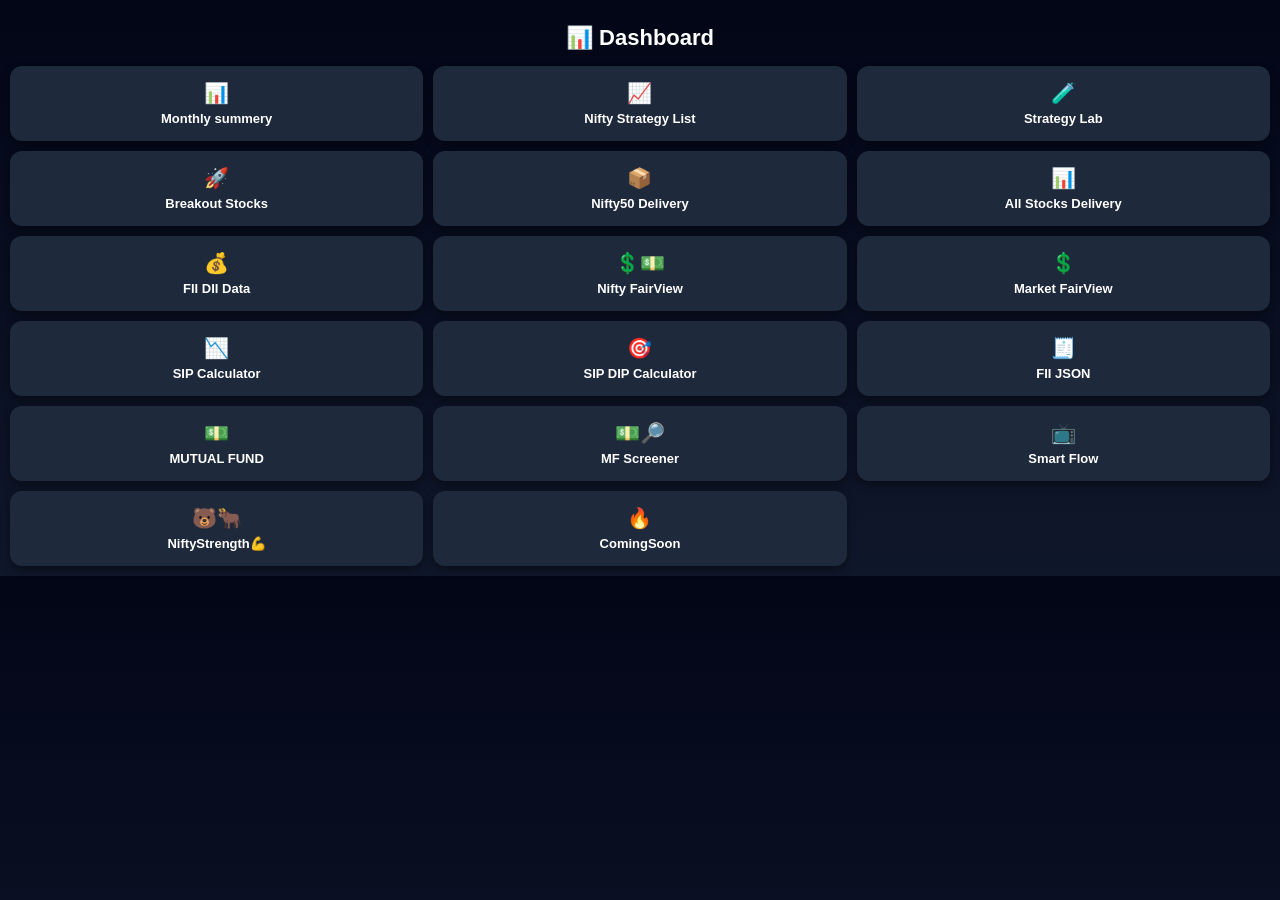
<file: dashboard.html>
<!DOCTYPE html>
<html>
<head>
<meta name="viewport" content="width=device-width, initial-scale=1">

<title>My Native Funds</title>

<style>

body{
font-family:Arial;
background:linear-gradient(180deg,#020617,#0f172a);
color:white;
margin:0;
padding:10px;
}

.header{
text-align:center;
font-size:22px;
font-weight:bold;
margin:15px 0;
}

/* GRID */
.grid{
display:grid;
grid-template-columns:repeat(3,1fr);
gap:10px;
}

/* CARD */
.card{
background:#1e293b;
padding:15px 8px;
border-radius:12px;
text-align:center;
font-size:13px;
font-weight:bold;
cursor:pointer;
box-shadow:0 4px 10px rgba(0,0,0,0.4);
transition:0.2s;
}

.card:hover{
transform:scale(1.05);
background:#334155;
}

/* ICON */
.icon{
font-size:20px;
margin-bottom:6px;
}

</style>

</head>

<body>

<div class="header">📊 Dashboard</div>

<div class="grid">

<div class="card" onclick="openPage('index.html')">
<div class="icon">📊 </div>
Monthly summery
  </div>

<div class="card" onclick="openPage('strategy_list.html')">
<div class="icon">📈</div>
Nifty Strategy List
</div>

<div class="card" onclick="openPage('nifty-strategy-lab.html')">
<div class="icon">🧪</div>
Strategy Lab
</div>

<div class="card" onclick="openPage('scanner.html')">
<div class="icon">🚀</div>
Breakout Stocks
</div>

<div class="card" onclick="openPage('nifty50delivery.html')">
<div class="icon">📦</div>
Nifty50 Delivery
</div>

<div class="card" onclick="openPage('niftyallstocks.html')">
<div class="icon">📊</div>
All Stocks Delivery
</div>

<div class="card" onclick="openPage('fiidii.html')">
<div class="icon">💰</div>
FII DII Data
</div>

<div class="card" onclick="openPage('niftyvalue.html')">
<div class="icon">💲💵 </div>
Nifty FairView
</div>

  <div class="card" onclick="openPage('stocksvalueedge.html')">
<div class="icon">💲 </div>
Market FairView
</div>

<div class="card" onclick="openPage('sipcalculator.html')">
<div class="icon">📉</div>
SIP Calculator
</div>

<div class="card" onclick="openPage('sipdipcalc.html')">
<div class="icon">🎯</div>
SIP DIP Calculator
</div>

<div class="card" onclick="openPage('getfiidii.html')">
<div class="icon">🧾</div>
FII JSON
</div>

<div class="card" onclick="openPage('mf.html')">
<div class="icon">💵 </div>
MUTUAL FUND
</div>
  
  <div class="card" onclick="openPage('mfscreener.html')">
<div class="icon">💵🔎 </div>
MF Screener
</div>

<div class="card" onclick="openPage('focused.html')">
<div class="icon">📺</div>
Smart Flow
</div>

  <div class="card" onclick="openPage('niftytrade.html')">
<div class="icon">🐻🐂</div>
NiftyStrength💪 
</div>

  <div class="card" onclick="openPage('comingsoon.html')">
<div class="icon">🔥 </div>
ComingSoon
</div>

</div>

<script>

function openPage(page){
window.location.href = page;
}

</script>

</body>
</html>
</file>
